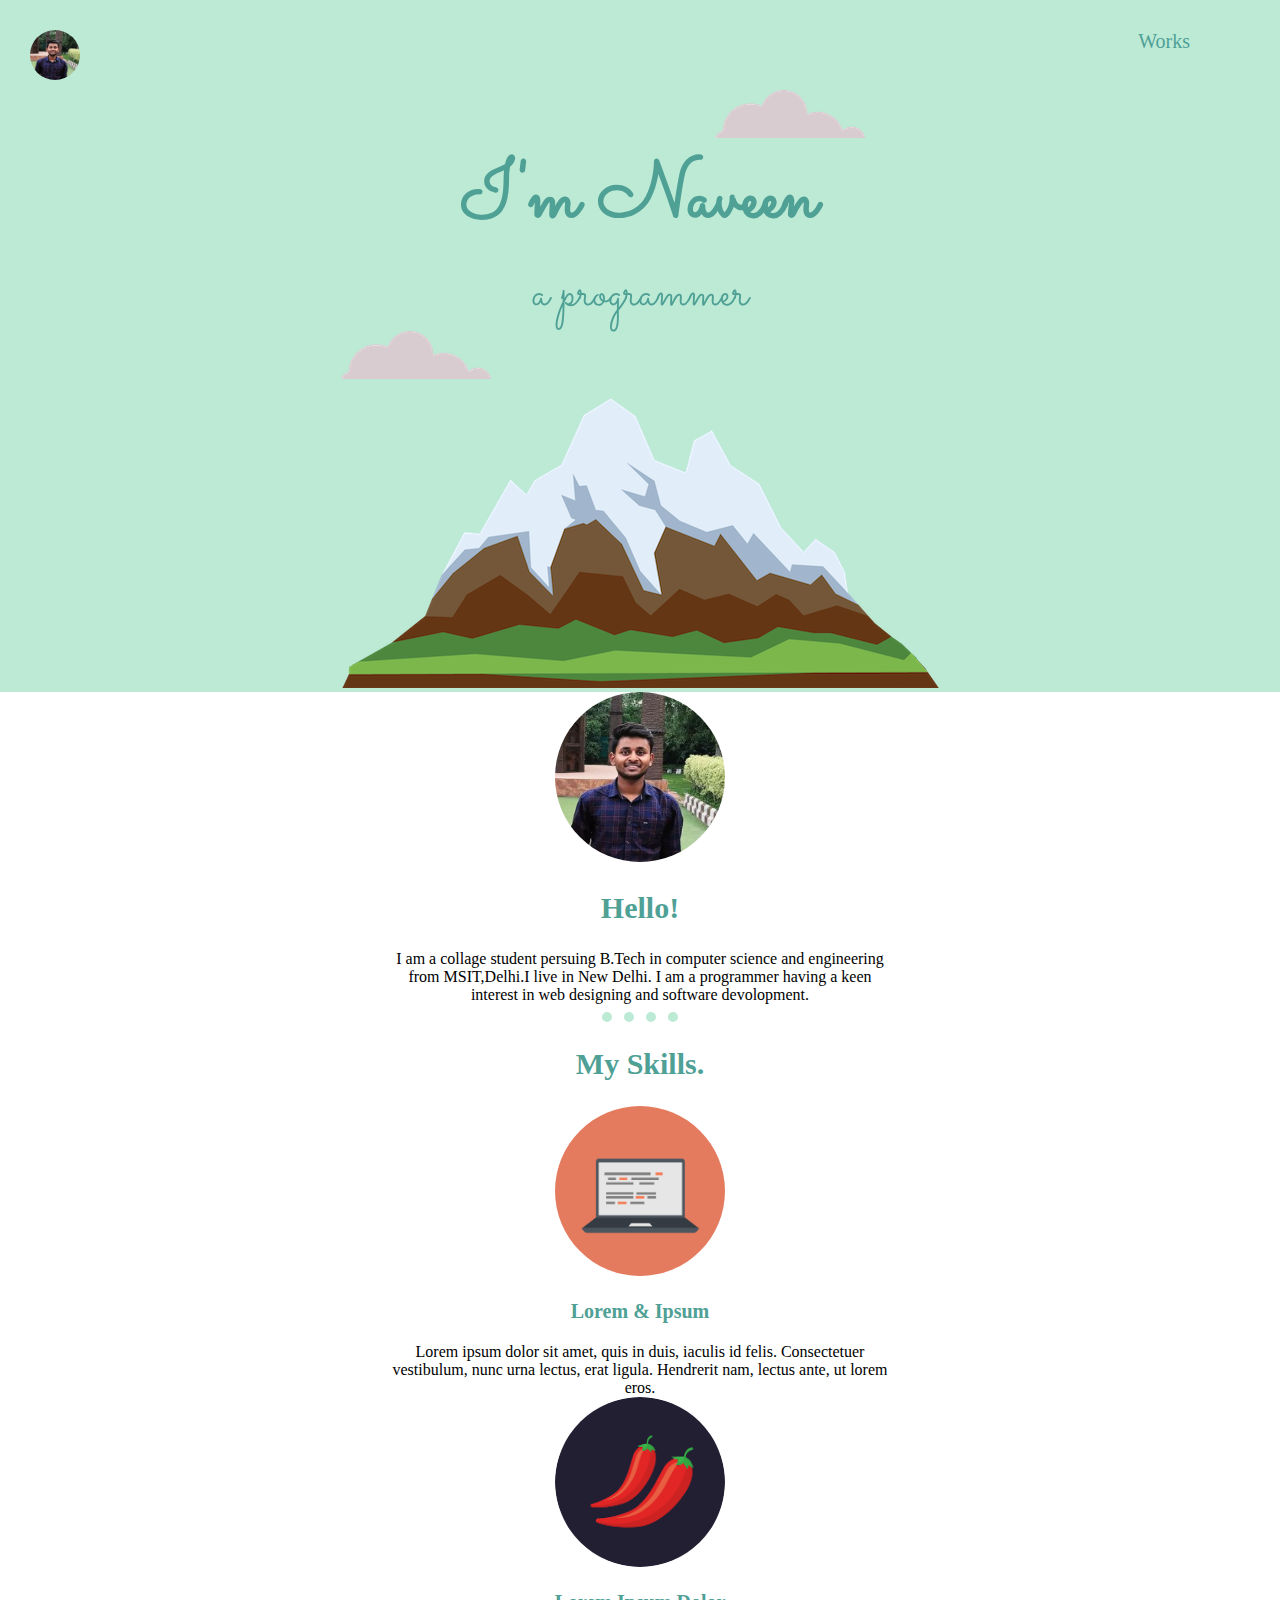
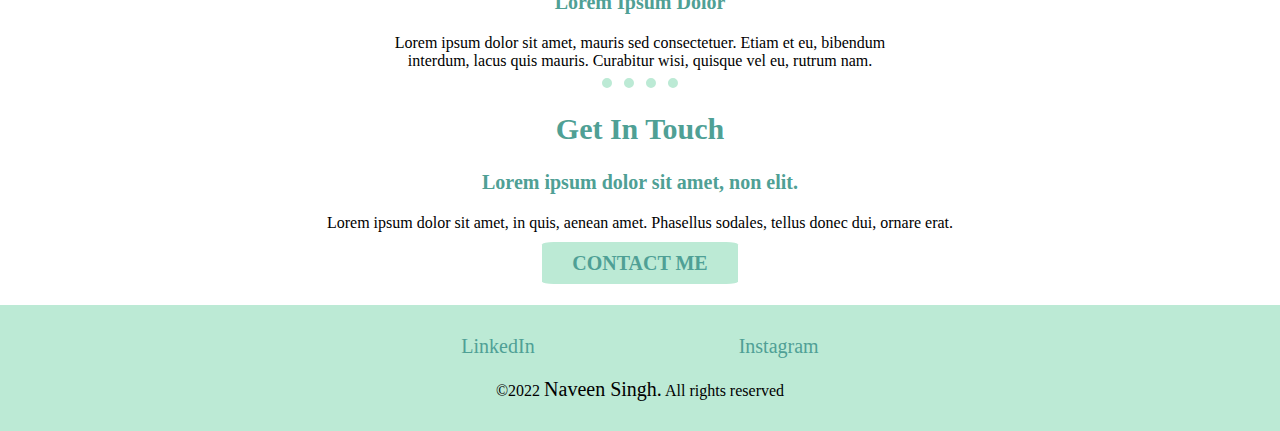
<file: index.html>
<!DOCTYPE html>
<html lang="en" dir="ltr">

<head>
  <meta charset="utf-8">
  <title>Naveen Singh</title>
  <link rel="stylesheet" href="css\style.css">
  <link rel="icon" href="favicon.ico">
  <link rel="preconnect" href="https://fonts.googleapis.com">
  <link rel="preconnect" href="https://fonts.gstatic.com" crossorigin>
  <link href="https://fonts.googleapis.com/css2?family=Sacramento&display=swap" rel="stylesheet">
</head>

<body>
  <div class="titlebar" style=" margin-top:0; padding:30px; height:30px;width:100%; background-color:#BCEAD5;position:fixed;top:0;">
 <img style="position:absolute; left:30px; height:50px; width:50px; border-radius:50%;" src="images\pfofile.png" alt="naveen's photo">
<a class="toptext" style="font-family:cursive;" href="https://github.com/singhnaveen101010">Works</a></a>

  </div>
  <div class="topcontainer">
    <img class="top-cloud" src="images\cloud.png" alt="cloud-img">

    <h1 style="position:relative;"><b>I'm Naveen</b></h1>
    <p style="position:relative;font-size:50px; color:#4FA095; font-family:'Sacramento', cursive;">a programmer</p>
    <img class="bottom-cloud" src="images\cloud.png" alt="cloud-img">
    <img style=" position:relative;" src="images\mountain.png" alt="mountain-img">
  </div>



  <div class="middle-container">
    <div class="profile">
      <img style="height:170px; width:170px; border-radius:50%;" src="images\pfofile.png" alt="naveen's photo">
      <h2>Hello!</h2>
      <p class="middle-para">I am a collage student persuing B.Tech in computer science and engineering from MSIT,Delhi.I live in New Delhi. I am a programmer having a keen interest in web designing and software devolopment.</p>
    </div>
    <hr>
    <div class="skills">
      <h2>My Skills.</h2>
      <div class="skill-row">
        <img style="height:170px; width:170px; border-radius:50%;" src="images/computer.png" alt="">
        <h3>Lorem & Ipsum</h3>
        <p class="middle-para">Lorem ipsum dolor sit amet, quis in duis, iaculis id felis. Consectetuer vestibulum, nunc urna lectus, erat ligula. Hendrerit nam, lectus ante, ut lorem eros.</p>
      </div>
      <div class="skill-row">
        <img style="height:170px; width:170px; border-radius:50%;" src="images\chillies.png" alt="">
        <h3>Lorem Ipsum Dolor</h3>
        <p class="middle-para">Lorem ipsum dolor sit amet, mauris sed consectetuer. Etiam et eu, bibendum interdum, lacus quis mauris. Curabitur wisi, quisque vel eu, rutrum nam.</p>
      </div>
    </div>

    <hr>
    <div class="contact-me">
      <h2>Get In Touch</h2>
      <h3>Lorem ipsum dolor sit amet, non elit.</h3>
      <p>Lorem ipsum dolor sit amet, in quis, aenean amet. Phasellus sodales, tellus donec dui, ornare erat.</p>
      <a class="btn" href="mailto:singhnaveen101010@gmail.com"><b>CONTACT ME</b></a>
    </div>
  </div>



  <div class="bottom-container">
    <a class="linkedin"  href="https://www.linkedin.com/in/naveen-singh-57693b220/">LinkedIn</a>
    <a class="instagram"  href="https://www.instagram.com/mai_naveen">Instagram</a>

    <p class="copyright">©2022 <a style="color:black; font-family:serif;" href="https://www.instagram.com/mai_naveen">Naveen Singh.</a> All rights reserved</p>
  </div>



</body>

</html>
</file>
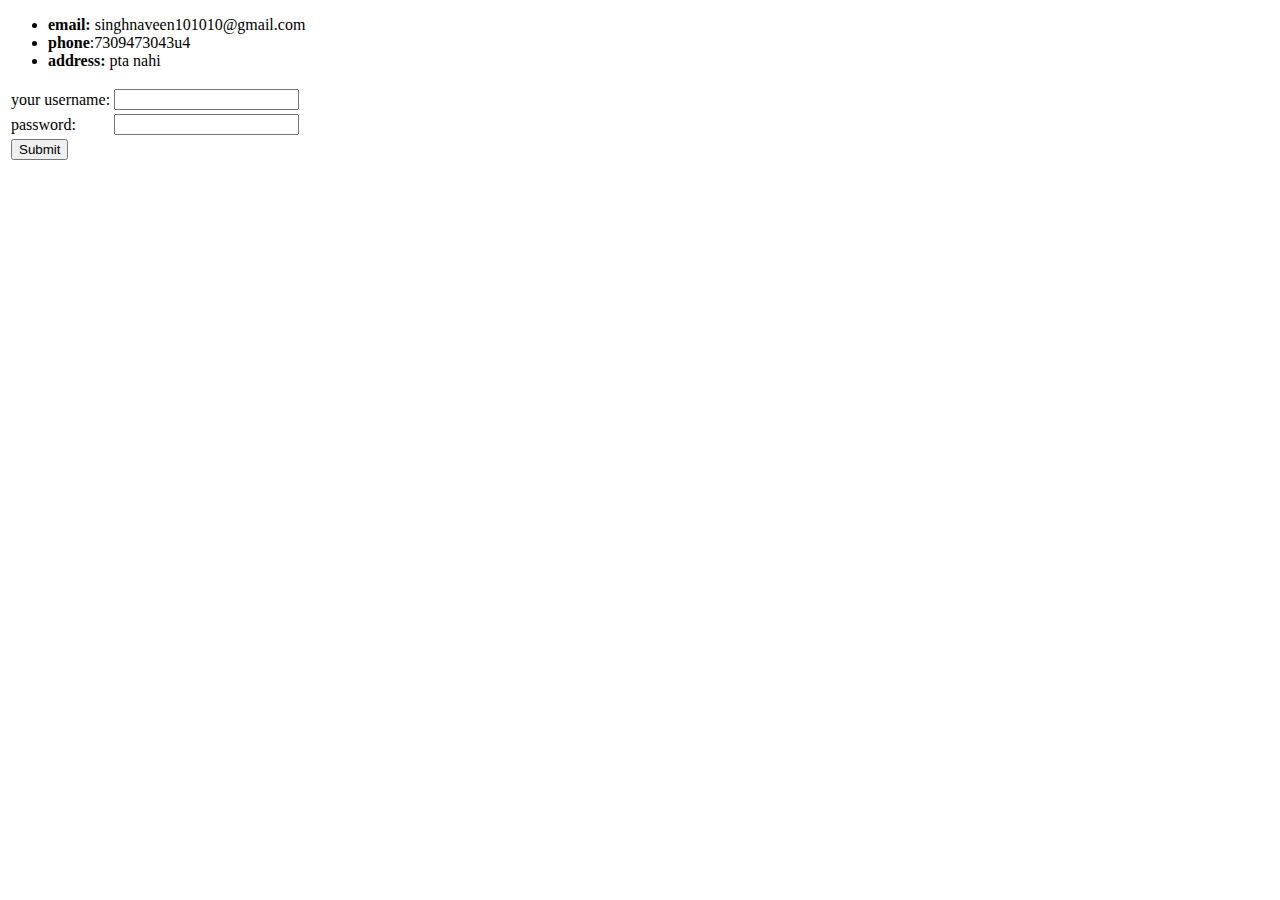
<file: contact.html>
<!DOCTYPE html>
<html lang="en" dir="ltr">

<head>
  <meta charset="utf-8">
  <title>contact</title>
</head>

<body>
  <ul>
    <li><b>email:</b> singhnaveen101010@gmail.com</li>
    <li><b>phone</b>:7309473043u4</li>
    <li><b>address:</b> pta nahi</li>
  </ul>
    <form action="">
    <table>
      <tr> <td> <label for="">your username:</label></td>
      <td> <input type="text"></tr></td>

      <tr><td>  <label for="">password:</label></td>

      <td>  <input type="password"></tr></td>

    <tr> <td> <input type="submit"></td></tr> 

  </table>
 </form>

</body>

</html>
</file>
